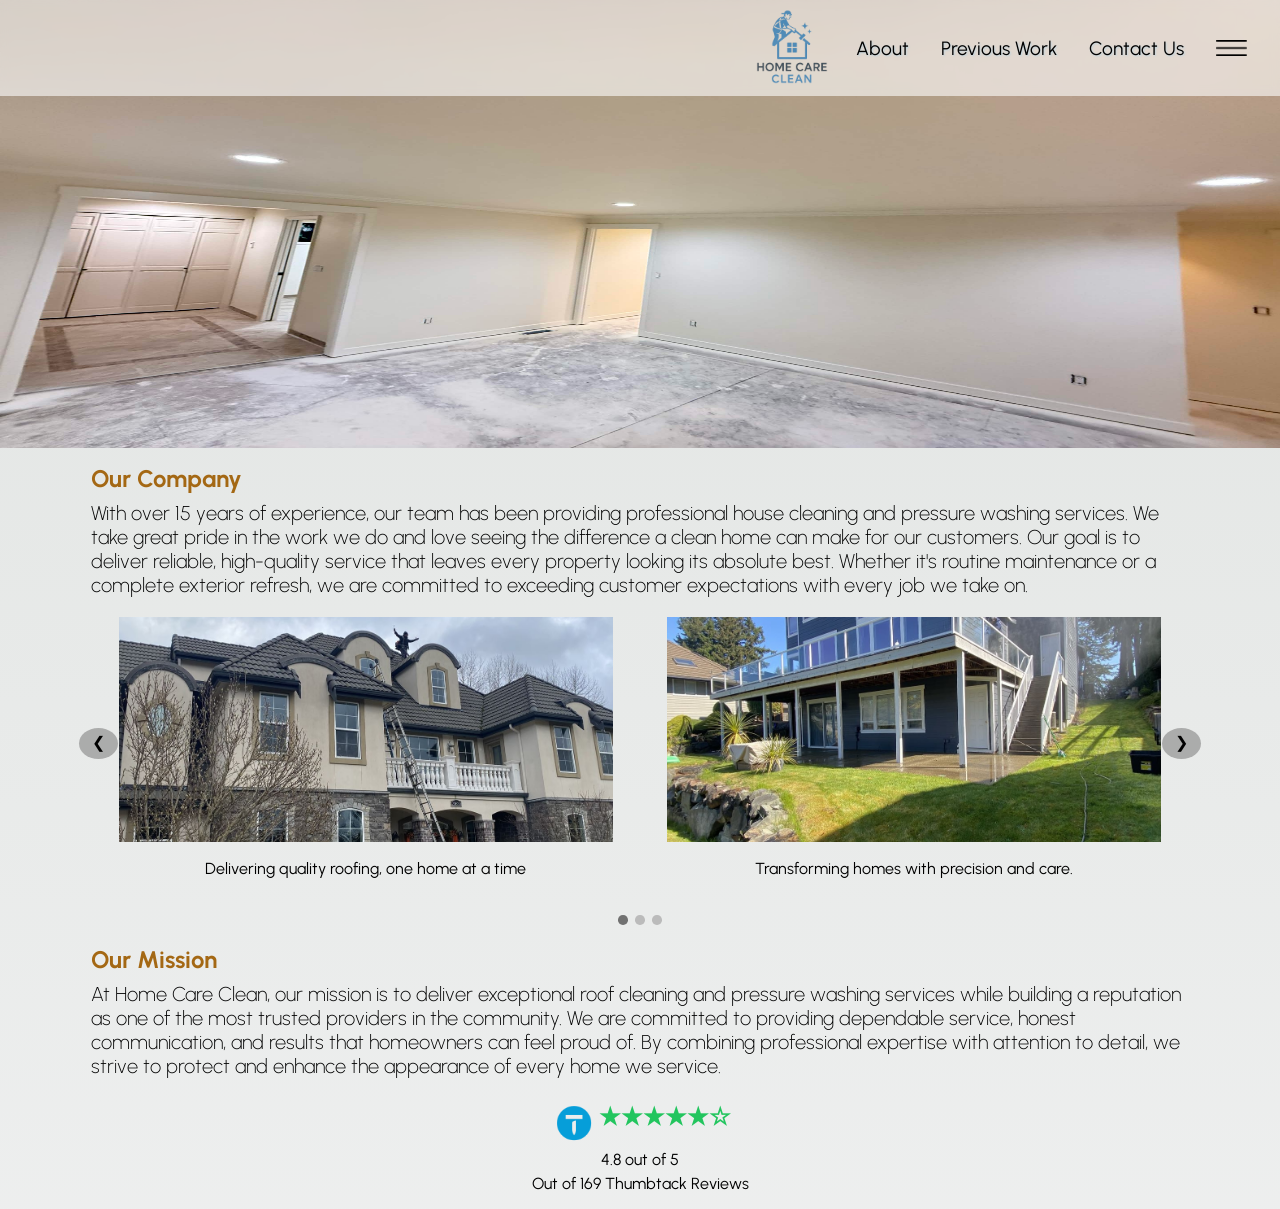
<file: index.html>
<!DOCTYPE html>
<html lang="en">
<head>
    <meta charset="UTF-8">
    <meta name="viewport" content="width=device-width, initial-scale=1, maximum-scale=1">
    <title>Construction Website</title>
    <link rel="stylesheet" href="styles.css">
</head>
<body>

    <div id="landingPageImage">
        <img src="./images/top-background.jpg" alt="">
    </div>

    <nav>
        <div id="navItems">
            <img class="mainHeader" id="logo-image" src="./images/TransparentLogoTest.png">
            <a class="mainHeader underline" href="index.html"><span>About</span></a>
            <a class="mainHeader underline" href="previousWork.html"><span>Previous Work</span></a>
            <a class="mainHeader underline" href="contact.html"><span>Contact Us</span></a>
            <img id="menu-image" src="./images/Menu.png" alt="">
        </div>
    </nav>

    <div id="overlayMenu">
        <div class="menu-content">
            <a href="index.html">About</a>
            <a href="previousWork.html">Previous Work</a>
            <a href="contact.html">Contact Us</a>
        </div>
    </div>

    <section class="section">
    <div id="Main-Title">
        <h2>Our Company</h2>
        <p>With over 15 years of experience, our team has been providing professional house cleaning and pressure washing services. We take 
            great pride in the work we do and love seeing the difference a clean home can make for our customers. Our goal is to deliver reliable, 
            high-quality service that leaves every property looking its absolute best. Whether it's routine maintenance or a complete exterior refresh, 
            we are committed to exceeding customer expectations with every job we take on.
        
        </p>
    
        <!-- Slideshow container -->
        <div class="slideshow-container">

            <!-- Full-width images with number and caption text -->
            <div class="mySlides fade">
                    <div class="imageSection">
                        <img src="./images/Work1.png" >
                        <div class="text">Delivering quality roofing, one home at a time</div>
                    </div>
                    <div class="imageSection secondImage">
                        <img src="./images/Work2.png" >
                        <div class="text">Transforming homes with precision and care.</div>
                    </div>
            </div>

            <div class="mySlides fade">
                    <div class="imageSection">
                        <img src="./images/Work2.png" >
                        <div class="text">Caption Text</div>
                    </div>
                    <div class="imageSection secondImage">
                        <img src="./images/Work3.png" >
                        <div class="text">Caption Text</div>
                    </div>
            </div>

            <div class="mySlides fade">
                    <div class="imageSection">
                        <img src="./images/Work3.png" >
                        <div class="text">Caption Text</div>
                    </div>
                    <div class="imageSection secondImage">
                        <img src="./images/Work1.png" >
                        <div class="text">Caption Text</div>
                    </div>
            </div>

            <!-- Next and previous buttons -->
            <a class="prev" onclick="plusSlides(-1)">&#10094;</a>
            <a class="next" onclick="plusSlides(1)">&#10095;</a>
        </div>
        <br>

        <!-- The dots/circles -->
        <div style="text-align:center">
            <span class="dot" onclick="currentSlide(1)"></span>
            <span class="dot" onclick="currentSlide(2)"></span>
            <span class="dot" onclick="currentSlide(3)"></span>
        </div>

        <h2>Our Mission</h2>
        <p>At Home Care Clean, our mission is to deliver exceptional roof cleaning and pressure washing services while building a reputation as one of the most trusted providers in the community. 
           We are committed to providing dependable service, honest communication, and results that homeowners can feel proud of. By combining professional expertise with attention to detail, 
           we strive to protect and enhance the appearance of every home we service.
        </p>
    </div>

    <footer>
        <div id="Star-Rating">
            <img src="./images/ThumbTackLogo.png" alt="">
            <span class="stars">★★★★★☆</span>
        </div>

        <p>4.8 out of 5</p>
        <p class="space">Out of 169 Thumbtack Reviews</p>

    </footer>
    </section>

    <script src="main.js"></script>
</body>
</html>
</file>
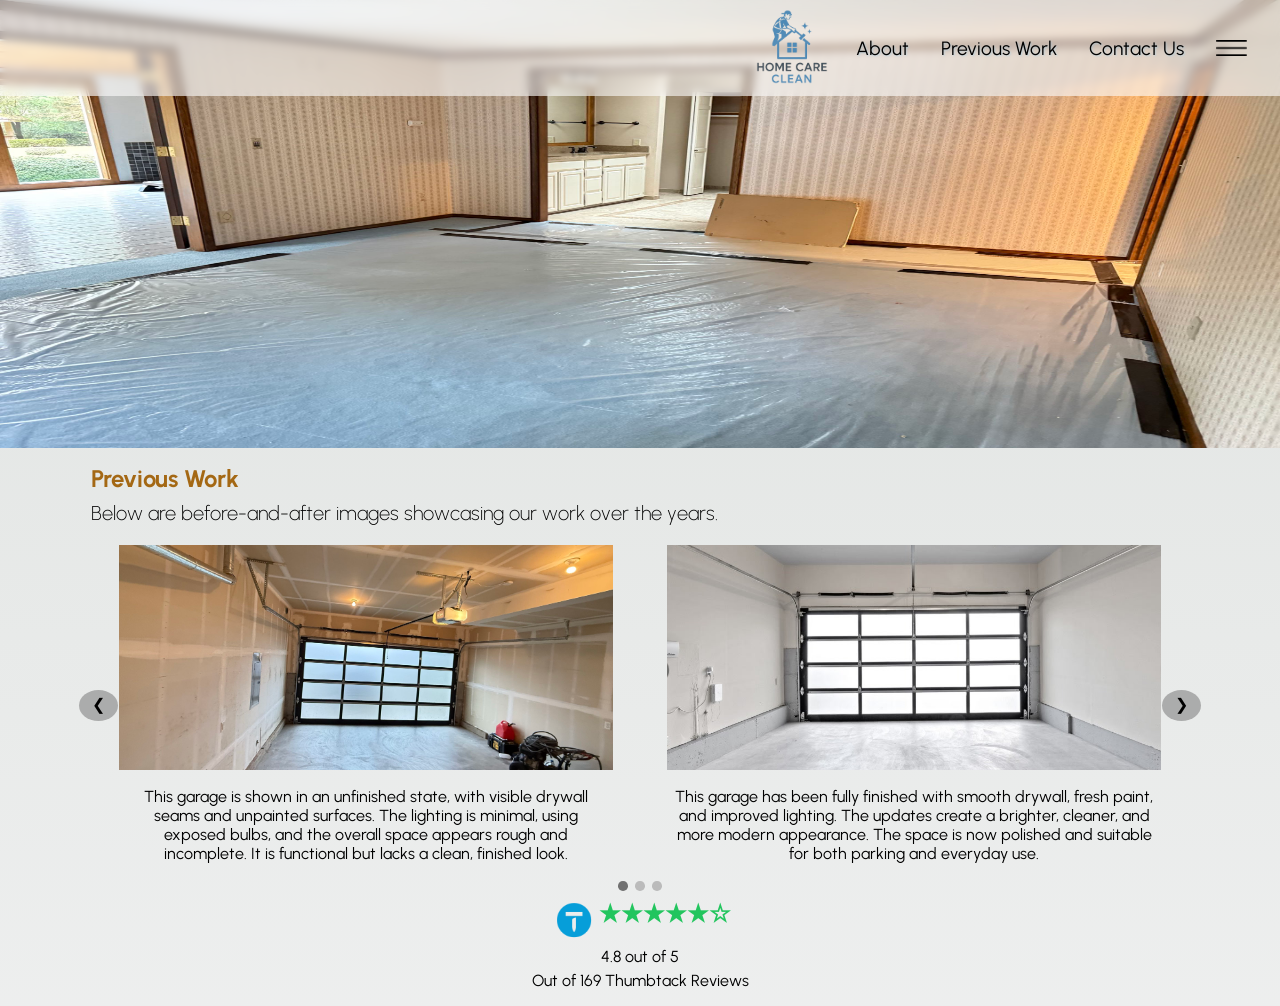
<file: previousWork.html>
<!DOCTYPE html>
<html lang="en">
<head>
    <meta charset="UTF-8">
    <meta name="viewport" content="width=device-width, initial-scale=1.0">
    <link rel="stylesheet" href="styles.css">
    <title>Document</title>
</head>
<body>

    <div id="landingPageImage">
        <img src="./images/top-background-previous.jpg" alt="">
    </div>

    <nav>
        <div id="navItems">
            <img class="mainHeader" id="logo-image" src="./images/TransparentLogoTest.png">
            <a class="mainHeader underline" href="index.html"><span>About</span></a>
            <a class="mainHeader underline" href="previousWork.html"><span>Previous Work</span></a>
            <a class="mainHeader underline" href="contact.html"><span>Contact Us</span></a>
            <img id="menu-image" src="./images/Menu.png" alt="">
        </div>
    </nav>

    <div id="overlayMenu">
        <div class="menu-content">
            <a href="index.html">About</a>
            <a href="previousWork.html">Previous Work</a>
            <a href="contact.html">Contact Us</a>
        </div>
    </div>

    <section class="section">
    <div id="Main-Title">
        <h2>Previous Work</h2>
        <p>Below are before-and-after images showcasing our work over the years.</p>
        <div class="slideshow-container">
            
            <!-- Full-width images with number and caption text -->
            <div class="mySlides fade">
                    <div class="imageSection">
                        <img src="./images/Before1.jpg" >
                        <div class="text">This garage is shown in an unfinished state, with visible drywall seams and unpainted surfaces. The lighting is minimal, using exposed bulbs, and the overall space appears rough and incomplete. It is functional but lacks a clean, finished look.</div>
                    </div>
                    <div class="imageSection">
                        <img src="./images/After1.jpg" >
                        <div class="text">This garage has been fully finished with smooth drywall, fresh paint, and improved lighting. The updates create a brighter, cleaner, and more modern appearance. The space is now polished and suitable for both parking and everyday use.</div>
                    </div>
            </div>

            <div class="mySlides fade">
                    <div class="imageSection">
                        <img src="./images/Work2.png" >
                        <div class="text">Caption Text</div>
                    </div>
                    <div class="imageSection">
                        <img src="./images/Work3.png" >
                        <div class="text">Caption Text</div>
                    </div>
            </div>

            <div class="mySlides fade">
                    <div class="imageSection">
                        <img src="./images/Work3.png" >
                        <div class="text">Caption Text</div>
                    </div>
                    <div class="imageSection">
                        <img src="./images/Work1.png" >
                        <div class="text">Caption Text</div>
                    </div>
            </div>

            <!-- Next and previous buttons -->
            <a class="prev" onclick="plusSlides(-1)">&#10094;</a>
            <a class="next" onclick="plusSlides(1)">&#10095;</a>

            <!-- The dots/circles -->
            <div style="text-align:center">
                <span class="dot" onclick="currentSlide(1)"></span>
                <span class="dot" onclick="currentSlide(2)"></span>
                <span class="dot" onclick="currentSlide(3)"></span>
            </div>
        </div>
        
        </div>
    </div>

    <footer>
        <div id="Star-Rating">
            <img src="./images/ThumbTackLogo.png" alt="">
            <span class="stars">★★★★★☆</span>
        </div>
        
        <p>4.8 out of 5</p>
        <p class="space">Out of 169 Thumbtack Reviews</p>

    </footer>
    </section>
    
    <script src="main.js"></script>
</body>
</html>
</file>
<file: styles.css>
@import url('https://fonts.googleapis.com/css2?family=Urbanist:ital,wght@0,100..900;1,100..900&display=swap');


:root {
  --color-background: #eff0f0;
  --color-foreground: #0c0e12;
}

body, html {
	width: 100%;
	overflow-x: hidden;
  min-height: 100%;
  -webkit-text-size-adjust: 100%;
}

html {
  height: 100%;
  width: 100%;
  font-family: 'Urbanist', sans-serif;
}

body {
  margin: 0;
}

#landingPageImage {
  height: 28rem;
  width: 100%;
}

#landingPageImage img{
  height: 28rem;
  width: 100%;
}

nav {
  position: fixed;
  height: 6rem;
  width: 100%;
  backdrop-filter: blur(4px);
  top: 0;
  right: 0;
  z-index: 1000;
  color: color-mix(in srgb, #2f4d30, var(--color-foreground) 85%);
  border-color: color-mix(in srgb, #2f4d30, var(--color-foreground) 85%);
  background: linear-gradient(rgba(0, 0, 0, 0), rgba(0, 0, 0, 0.2));
  /* background: rgba(0, 0, 0, 0.8); */
  background: rgba(255, 255, 255, 0.6);
}

#navItems {
  position: fixed;
  display: flex;
  text-align: center;
  justify-content: flex-end;
  right: 0;
  top: 0;
  height: 6rem;
  z-index: 1000;
}

nav a {
  margin: 0 1rem;
  padding: 1rem 0;
  text-decoration: none;
  display: flex;
  align-items: center;
}

nav span {
  font-size: 1.2rem;
  color: black;
  font-weight: 400;
  text-shadow: 1px 1px 2px rgba(133, 203, 245, 0.4);
  cursor: pointer;
}

.underline {
  text-decoration: none;
  border-bottom: 5px solid transparent;
  border-top: 5px solid transparent;
}

.underline:hover {
  border-bottom: 5px solid greenyellow;
}

#logo-image {
  height: auto;
  width: auto;
}

#menu-image {
  height: 1rem;
  width: 2rem;
  margin: auto 2rem auto 1rem;
}

.section {
  background: linear-gradient(0deg,
  color-mix(in srgb, #2f4d30, var(--color-background) 99%),
  color-mix(in srgb, #2f4d30, var(--color-background) 95%));
}

#Main-Title {
  min-height: auto;
  height: auto;
  max-width: 1200px;
  margin-inline: auto;
  padding-inline: clamp(2rem, 4vw, 5rem);
}

#Main-Title h2{
  margin-top: 0;
  margin-bottom: 0.5rem;
  padding-top: 1rem;
  color: color-mix(in srgb, #ca7f15, var(--color-foreground) 20%);
}

#Main-Title p{
  font-size: 1.25rem;
  font-weight: 200;
  margin-top: 0;
}

#overlayMenu {
  position: fixed;
  top: 0;
  left: 0;
  width: 100%;
  height: 100%;
  background-color: rgba(0, 0, 0, 0.9); /* black with transparency */
  display: none; /* hidden initially */
  justify-content: center;
  align-items: center;
  z-index: 1000;
}

.menu-content {
  display: flex;
  flex-direction: column;
  gap: 30px;
  text-align: center;
}

.menu-content a {
  color: white;
  font-size: 2rem;
  text-decoration: none;
  transition: color 0.3s;
}

.menu-content a:hover {
  color: #ffcc00;
}


* {box-sizing:border-box}

/* Slideshow container */
.slideshow-container {
  max-width: 100%;
  position: relative;
  touch-action: pan-y;
  margin: auto;
}

/* Hide the images by default */
.mySlides {
  display: none;
}

.imageSection {
  width: 45%;
  margin: auto;
}

.imageSection img {
  width: 100%;
  height: auto;
  max-height: 25dvh;
  object-fit: cover;
}

/* Next & previous buttons */
.prev, .next {
  cursor: pointer;
  position: absolute;
  top: 45%;
  background-color: rgba(128, 128, 128, 0.582);
  padding: 0.3rem 0.8rem 0.45rem 0.8rem;
  border-radius: 50%;
  margin: -0.75rem;
  transition: 0.6s ease;
  user-select: none;
}

/* Position the "next button" to the right */
.next {
  right: 0;
}

/* On hover, add a black background color with a little bit see-through */
.prev:hover, .next:hover {
  background-color: rgb(251, 135, 3);
  border-radius: 50%;
}

/* Caption text */
.text {
  color: black;
  font-size: 1rem;
  padding: 0.8rem 0.2rem;
  bottom: 0.5rem;
  width: 100%;
  text-align: center;
  
}

/* The dots/bullets/indicators */
.dot {
  cursor: pointer;
  height: 0.6rem;
  width: 0.6rem;
  margin: 0 0.1rem;
  background-color: #bbb;
  border-radius: 50%;
  display: inline-block;
  transition: background-color 0.6s ease;
}

.active, .dot:hover {
  background-color: #717171;
}

/* Fading animation */
.fade {
  animation-name: fade;
  animation-duration: 1.5s;
}

@keyframes fade {
  from {opacity: .4}
  to {opacity: 1}
}

footer {
  display: flex;
  flex-direction: column;
  text-align: center;
}

footer img{
  width: auto;
  height: auto;
  object-fit: contain;
  min-height: 5dvh;
}

footer p {
  margin: 0.15rem 0;
}

.space {
  margin-bottom: 1rem;
}

#Star-Rating {
  display: flex;
  text-align: center;
  justify-content: center;
  text-align: center;
}

#Star-Rating img {
  height: 50px;
}

.stars {
  margin-top: 0.25rem;
  font-size: 1.5rem;
  color: #22c55e;
  font-weight: 600;
}

/*
#Main-Title {
    background-image: url('./images/Work1.png');
    background-size: 100% 100%;
    background-repeat: no-repeat;
    height: 30rem;
    width: 100%;
}
*/


/*Contact Page*/
#Contact-Content {
  display: flex;
  flex-direction: row;
  justify-content: center;
  align-items: center;
  height: 50rem;
  max-width: 1200px;
  margin-inline: auto;
  padding-inline: clamp(2rem, 4vw, 5rem);
}

#customer-name {
  margin-bottom: 1rem;
}

#Inner-Content-Left {
  width: 50%;
}

#Inner-Content-Left h1 {
  color:  color-mix(in srgb, #ca7f15, var(--color-foreground) 20%);
}

#Inner-Content-Right {
  width: 50%;
}

.form-group {
  display: flex;
  flex-direction: column;
  margin-bottom: 0.5rem;
}

.form-group label {
  padding-bottom: 0.2rem;
}

.form-group input {
  border-radius: 0.5rem;
  height: 2rem;
  border: 1px solid #ccc;
}

.form-group button {
  border-radius: 0.5rem;
  height: 2rem;
}

#customerMessage {
  height: 15dvh;
  width: 100%;
  max-width: 600px;
  padding: 0.5rem 0.1rem;
  box-sizing: border-box;
  border-radius: 0.5rem;
  border: 1px solid #ccc;
}

#customer-submit {
  margin-left: 50%;
  
}

input[type="text"]:focus {
  background-color: gray;
}

textarea:focus {
  background-color: gray;
}

/*Screen Resolutions*/

@media (max-width: 485px) {

}

@media (max-width: 550px) {
  .mySlides {
    display: flex;
    flex-direction: column;
  }

  .secondImage {
    display: none;
  }

  .imageSection {
    width: 100%;
  }

  .imageSection img{
    width: 100%;
  }

  .mainHeader {
    display: none;
  }

  /* .slideshow-container {
  } */

  .prev {
    left: -1rem;
  }

  .next {
    right: -1rem;
  }

}

@media (max-width: 680px) {
	#Contact-Content {
    flex-direction: column;
  }

  #Inner-Content-Left {
    width: 100%;
  }

  #Inner-Content-Right {
    width: 100%;
  }

}

@media (max-width: 1200px) {
  #Inner-Content-Left p {
    margin-right: 1rem;
  }

  
}

@media (max-height: 500px) {

}

@media (orientation: portrait) and (max-width: 1200px) and (pointer: coarse){

  #Contact-Content {
    height: auto;
    flex-direction: column;
    align-items: baseline;
    min-height: 85dvh;
  }

  #Main-Title h2 {
    font-size: 1.35rem;
  }

  #Inner-Content-Left {
    width: 100%;
  }

  #Inner-Content-Right {
    width: 100%;
  }

  .imageSection {
    width: 95%;
  }

  .imageSection img {
    max-height: 17.5rem;
  }

  #landingPageImage {
    height: 24rem;
  }

  #landingPageImage img {
    height: 24rem;
  }
} 

@media (orientation: landscape) and (max-width: 1200px) and (pointer: coarse){

  #Contact-Content {
    height: auto;
  }
} 

@media (max-width: 930px) {
  nav {
    background: none;
    backdrop-filter: none;
  }

  .mainHeader {
    display: none;
  }

  #menu-image {
    height: 1.5rem;
    width: 2.5rem;
  }
}

@media (min-width: 1201px) {
  

}
</file>
